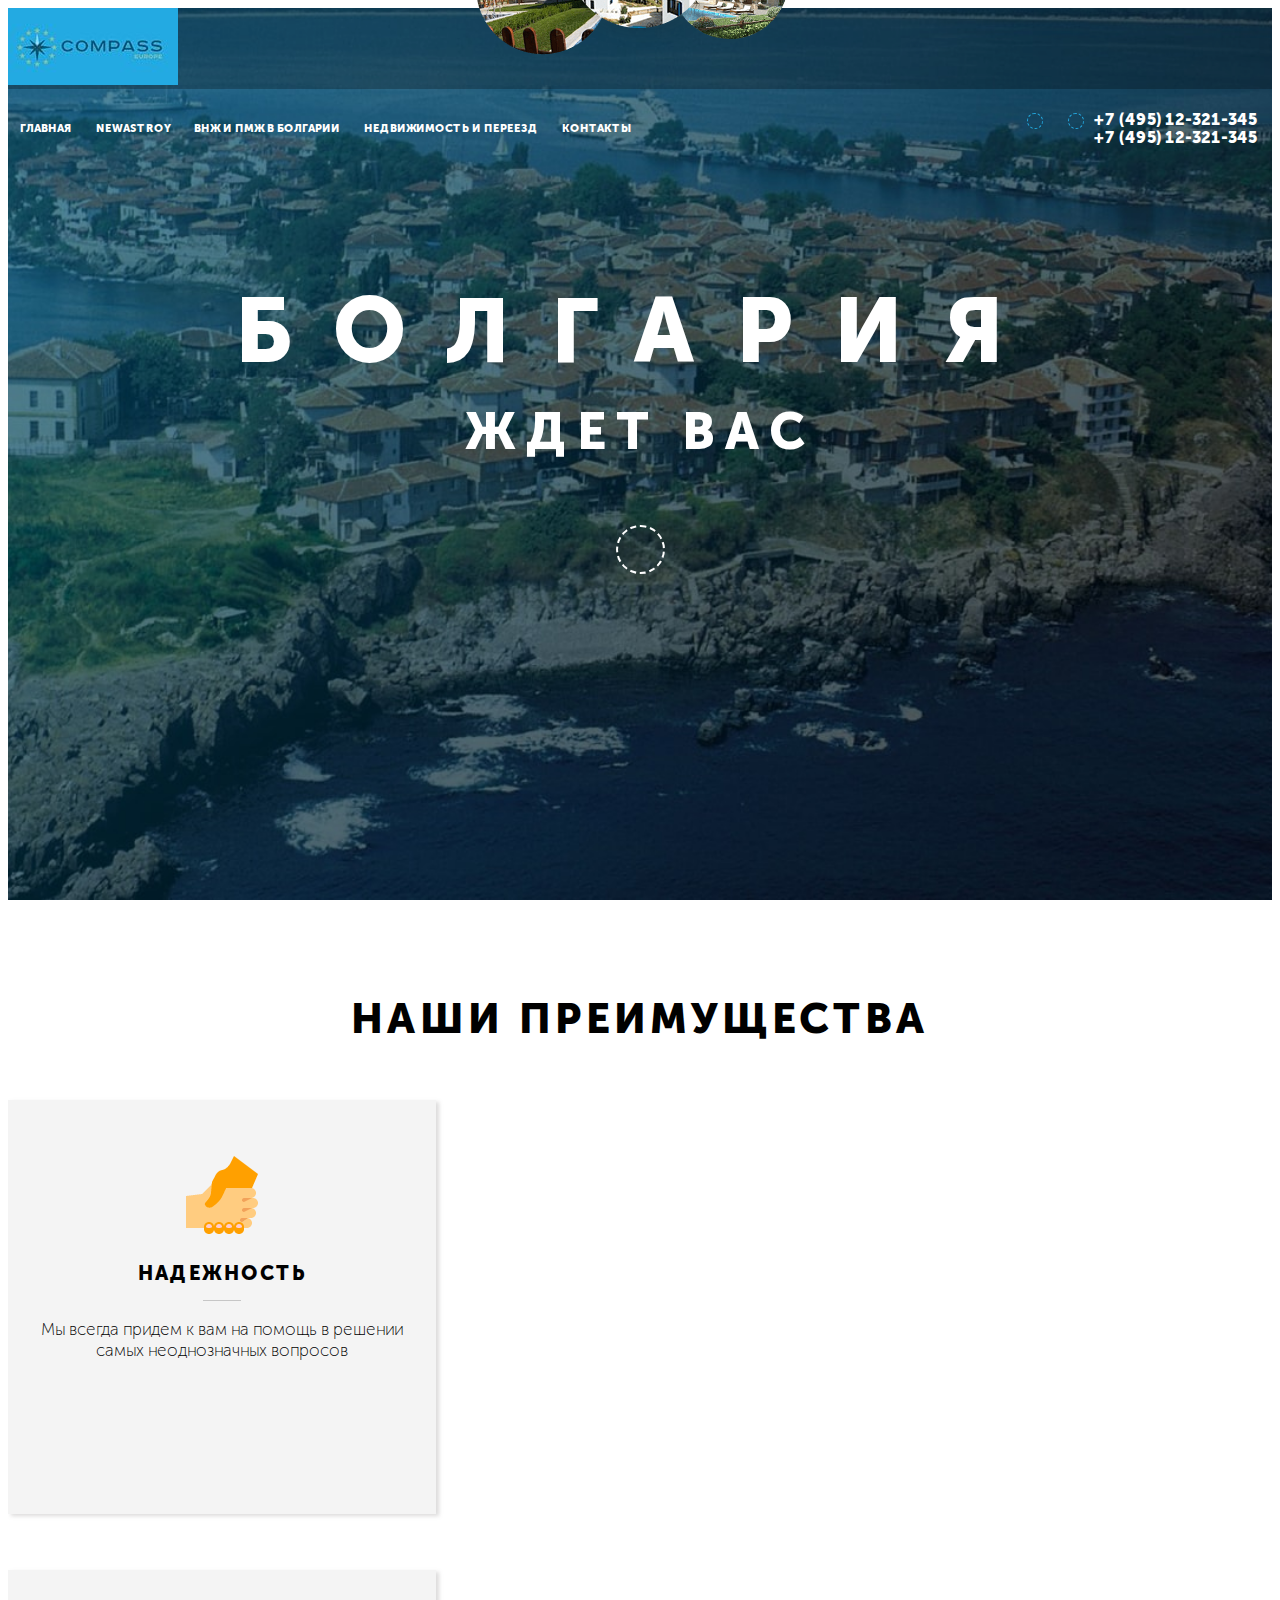
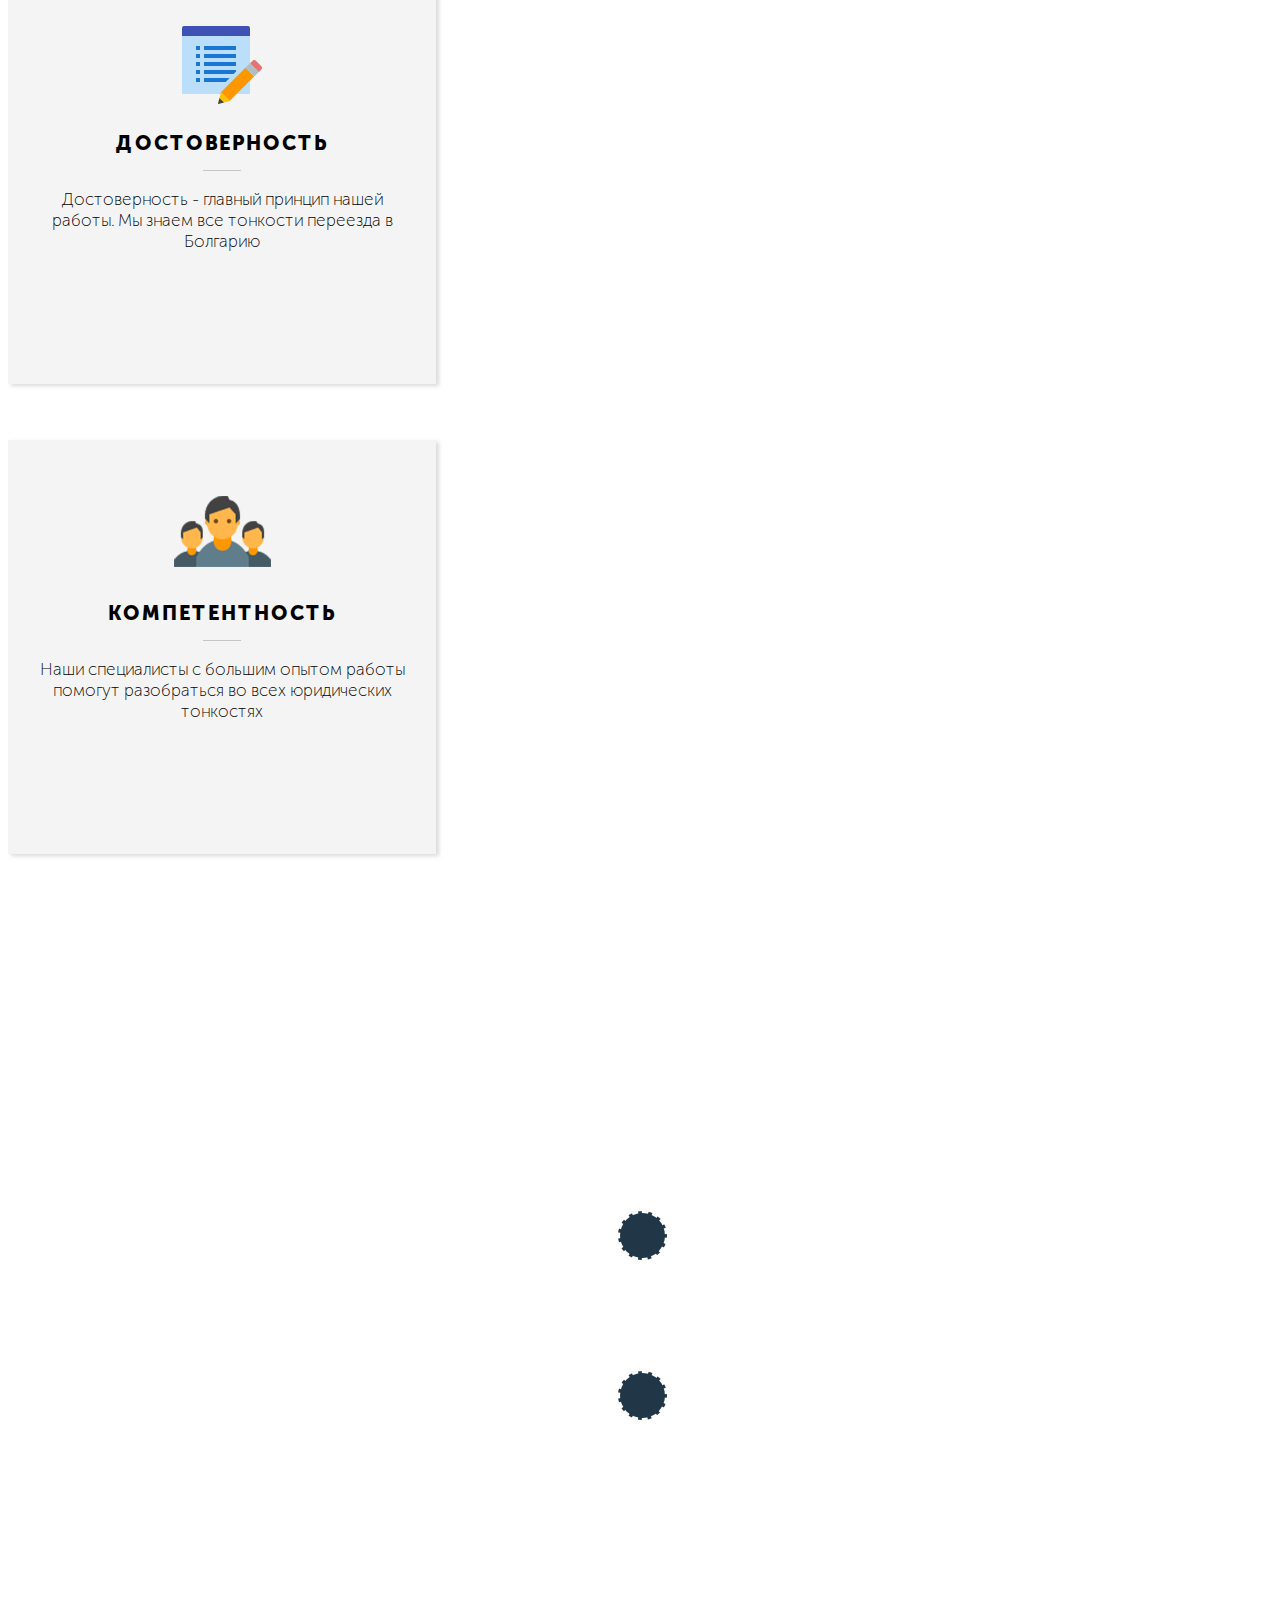
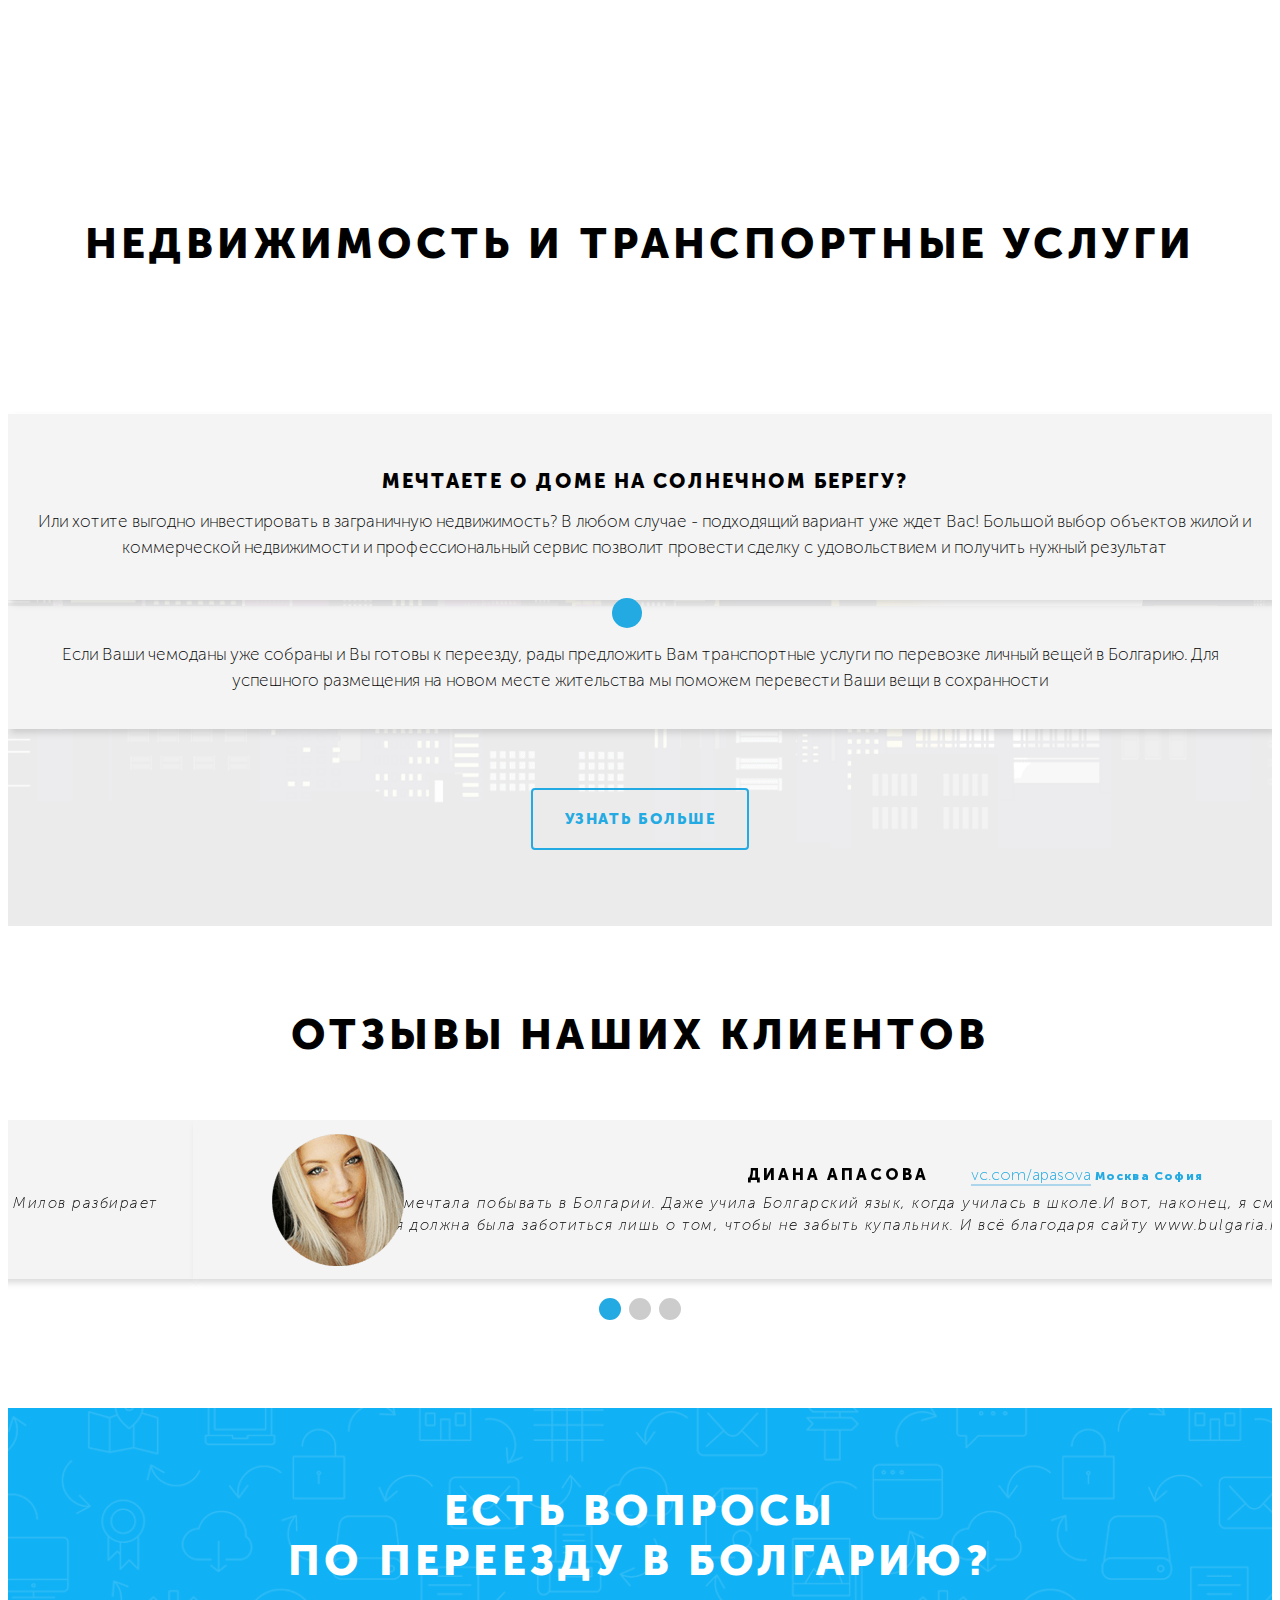
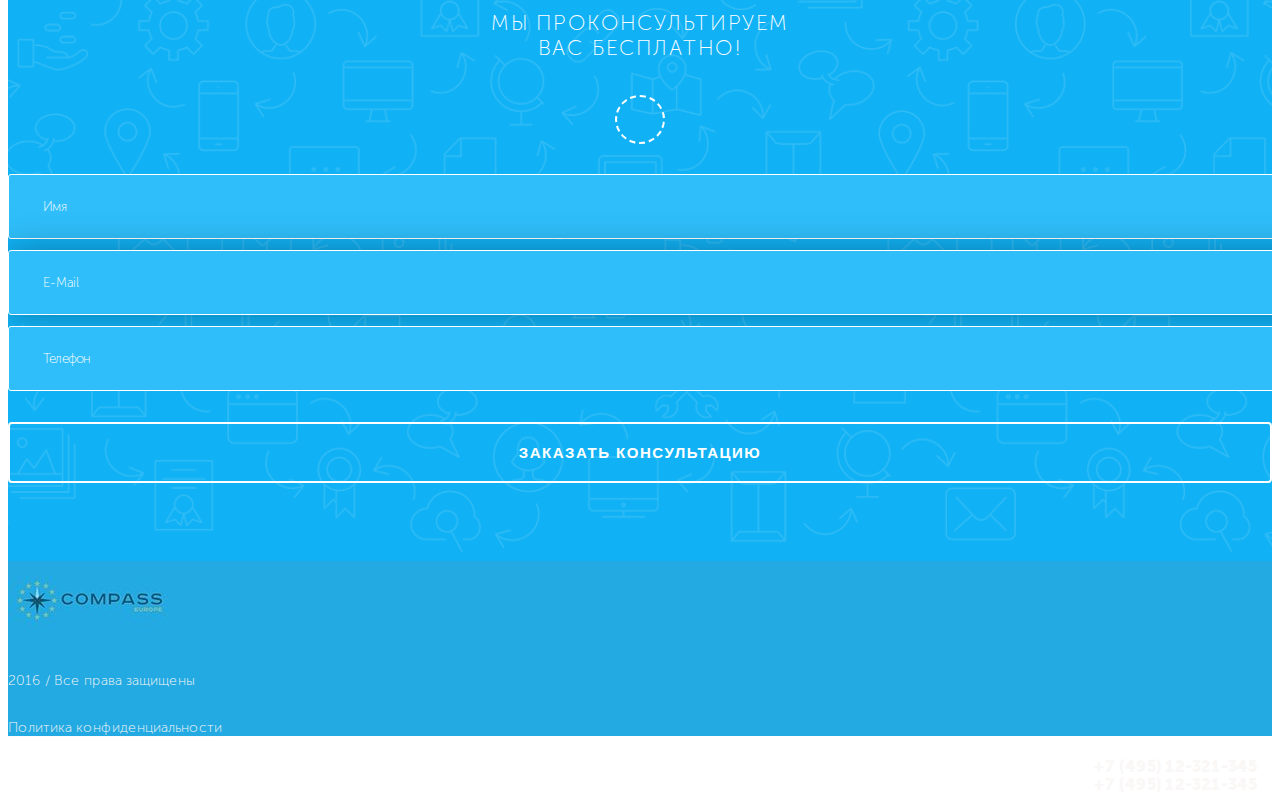
<file: index.html>
<!DOCTYPE html>
<html lang="ru">
<head>
	<meta charset="UTF-8">
	<title>Солнечная Болгария</title>
	<!-- Иконка вкладки -->
	<link rel="icon" href="img/og_logo.png">
	<link rel="shortcut icon" href="img/og-logo.png">
	<!-- Бутстрап -->
	<meta name="viewport" content="width=device-width, initial-scale=1, shrink-to-fit=no">
	<link rel="stylesheet" href="https://stackpath.bootstrapcdn.com/bootstrap/4.1.3/css/bootstrap.min.css" integrity="sha384-MCw98/SFnGE8fJT3GXwEOngsV7Zt27NXFoaoApmYm81iuXoPkFOJwJ8ERdknLPMO" crossorigin="anonymous">
	<!-- ФонтАвесоме -->
	<link rel="stylesheet" href="https://use.fontawesome.com/releases/v5.3.1/css/all.css" integrity="sha384-mzrmE5qonljUremFsqc01SB46JvROS7bZs3IO2EmfFsd15uHvIt+Y8vEf7N7fWAU" crossorigin="anonymous">
	<!-- ОГ метки -->
	<meta property="og:type" content="website">
	<meta property="og:title" content="Болгария: путешевствия и переезд">
	<meta property="og:description" content="На этом сайте можно узнать многие вещи о путешевсиях по Болгарии, а так же проконсультироваться по поводу переезда на ПМЖ.">
	<meta property="og:url" content="https://bulgaria.net">
	<meta property="og:image" content="img/og_img.jpg">
	<meta property="og:site_name" content="Bulgaria">
	<meta name="twitter:site" content="twitter account"/>
	<meta name="twitter:domain" content="bulgaria.net"/>
	<meta name="twitter:image:src" content="img/og_img.jpg">
	<meta property="og:locale" content="ru_RU">
	<meta property="og:image:width" content="968">
	<meta property="og:image:height" content="504">
	<meta name="twitter:card" content="summary_large_image" />
	<meta name="twitter:title" content="Болгария: путешевствия и переезд">
	<meta name="twitter:description" content="На этом сайте можно узнать многие вещи о путешевсиях по Болгарии, а так же проконсультироваться по поводу переезда на ПМЖ.">
	<meta name="twitter:url" content="https://bulgaria.net">
	<!-- arctic modal -->
	<link rel="stylesheet" href="css/modal.css">
	<link rel="stylesheet" href="css/simple-modal.css">
	<!-- slick slider -->
	<link rel="stylesheet" href="css/swiper.min.css">
	<!-- css -->
	<link rel="stylesheet" type="text/css" href="css/main.css">
	<link rel="stylesheet" type="text/css" href="css/media.css">
</head>
<body id="main">
	<header>
		<div class="first_section">
			<div id="top"></div>
			<div class="navigation">
				<div class="container">
					<div class="row">
					<div class="col-4 col-md-3 col-xl-2 d-lg-none d-xl-block">
					<img src="img/header_logo.jpg" class="img-fluid logo" alt="logo">
				</div>
				<div class="col-lg-8 col-xl-7 col-2">
					<nav class="">
						<div class="menu">
						    <div class="menu__icon">
						      <span></span>
						      <span></span>
						      <span></span>
						      <span></span>
						    </div>
						    <div class="menu__links tac">
						    	<div class="menu__links-container">
						    		<a class="menu__links-item menu_first_layer nav" href="#">Главная</a>
							        <a class="menu__links-item menu_first_layer  nav" href="newastroy/index.html">Newastroy</a>
							        <a class="menu__links-item menu_first_layer  nav anchor" href="#pmj">ВНЖ и ПМЖ в Болгарии</a>
							        <a class="menu__links-item menu_second_layer nav anchor" href="#nedvijimost">Недвижимость и переезд</a>
							        <a class="menu__links-item menu_second_layer nav" href="2contacts.html">Контакты</a>
						    	</div>      
						    </div>
						</div>
					</nav>
				</div>
				<div class="col-6 col-md-7 col-lg-4 col-xl-3  modal__phone">
					<div class="telephone_block float-right d-none d-sm-block">
						<i class="fas fa-phone"></i>
						<div class="phone_block">
							<p class="phone__number">+7 (495) 12-321-345</p>
							<p class="phone__number">+7 (495) 12-321-345</p>
						</div>
					</div>
					<div class="telephone_block float-right d-block d-sm-none">
						<i class="fas fa-phone"></i>
					</div>	
				</div>
					</div>					
				</div>
			</div>
			<div class="container first_screen">
				<div class="row">
					<div class="col-md-12">
						<h1>Болгария</h1>
						<h2 class="h2_title">Ждет вас</h2>
					</div>
				</div>
				<div class="row">
					<div class="col-md-12">
						<a href="#form_yakor" class="anchor">
							<i class="fas fa-angle-down"></i>
						</a>
					</div>
				</div>					
				
			</div>	
		</div>
	</header>
	<section>
		<div class="container second_section">
			<div class="row">
				<div class="col-md-12">
					<h2 class="black">Наши преимущества</h2>
				</div>
			<div class="row">
				<div class="col-lg-6 col-xl-4">
					<div class="cards">
						<div class="card_item1 card_item">
							<h3 class="black">
								Надежность
							</h3>
							<hr>
							<p class="card_p">
								Мы всегда придем к вам на помощь в решении самых неоднозначных вопросов
							</p>
						</div>
					</div>
				</div>
				<div class="col-lg-6 col-xl-4">
					<div class="cards">
						<div class="card_item2 card_item">
							<h3 class="black">
								Достоверность
							</h3>
							<hr>
							<p class="card_p">
								Достоверность - главный принцип нашей работы. Мы знаем все тонкости переезда в Болгарию
							</p>
						</div>
					</div>
				</div>
				<div class="col-lg-12 col-xl-4">
					<div class="cards cards3">
						<div class="card_item3 card_item">
							<h3 class="black">
								Компетентность
							</h3>
							<hr class="card_hr">
							<p class="card_p">
								Наши специалисты с большим опытом работы помогут разобраться во всех юридических тонкостях
							</p>
						</div>
					</div>
				</div>
			</div>
				
			</div>
		</div>
	</section>
	<div id="pmj"></div>
	<section class="migration">
		<div class="container">
			<div class="row tac">
				<div class="col-md-12">
					<h2>Переезд в Болгарию</h2>
					<p class="quote">«Если Вам не нравится то место, где вы находитесь - <br> 
					смените его, Вы же не дерево» <br>
					<b>Джим Рон</b></p>
					<div class="migration__its_time">
						<h4>Пришло время и перед Вами стоит вопрос</h4>
						<h3>Как переехать в Болгарию на ВНЖ или ПМЖ?</h3>
						<i class="fas fa-angle-down angle angle1 pos_ab"></i>
						<i class="fas fa-angle-down angle angle2 pos_ab"></i>
					</div>				
					<h2 class="migration_h2">Мы знаем ответ</h2>
					<p class="migration_p">Подберем для Вас оптимальный вариант и предложим лучшие условия!</p>
					<a href="#" class="button pulse">Узнать больше</a>
				</div>
			</div>
		</div>
	</section>
	<div id="nedvijimost"></div>
	<section id="property" class="black">
		<div class="container">
			<div class="row">
				<div class="col-md-12">
					<h2>Недвижимость и транспортные услуги</h2>
					
				</div>
			</div>
			<div class="row tac">
				<div class="col-lg-2 col-md-1"></div>
				<div class="col-lg-8 col-md-10">
					<div class="property__card_cont">
						<div class="property__card property__card1">
						
						<h3>Мечтаете о доме на Солнечном берегу?</h3>
						<p class="property_p">
							Или хотите выгодно инвестировать в  заграничную недвижимость? В любом случае - подходящий вариант уже ждет Вас! Большой выбор объектов жилой и коммерческой недвижимости и профессиональный сервис позволит провести сделку с удовольствием и получить нужный результат
						</p>
						<i class="far fa-life-ring"></i>
					</div>
						<img class="property__img1" src="img/house1.png" alt="">
						<img class="property__img2" src="img/house2.png" alt="">
						<img class="property__img3" src="img/house3.png" alt="">
					</div>	
					<div class="property__card property__card2">
						<p class="property_p">
							Если Ваши чемоданы уже собраны и Вы готовы к переезду, рады предложить Вам транспортные услуги по перевозке личный вещей в Болгарию. Для успешного размещения на новом месте жительства мы поможем перевести Ваши вещи в сохранности
						</p>
					</div>
					<a href="#" class="button button-blue pulse">Узнать больше</a>
				</div>
				<div class="col-lg-2  col-md-1"></div>
			</div>
		</div>
	</section>
	<section class="feedbacks black">
		<div class="container">
			<div class="row">
				<div class="col-md-12"><h2>Отзывы наших клиентов</h2></div>
			</div>
			<div class="row">
				<div class="col-sm-1 d-none d-md-block col-md-1 col-lg-2">				
				</div>
				<div class="col-sm-12 col-md-10 col-lg-8 tac">

<i class="fas fa-angle-left d-none d-lg-block swiper-button-prev1"></i>
<div class="swiper-container sl">
    <div class="swiper-wrapper">
        <div class="swiper-slide sl__slide">
							<ul class="clearfix sl__contacts">
								<li class="sl__name">
									<b>Диана Апасова</b>
								</li>
								<li class="feedbacks_li">
									<a href="https://vk.com/real_hellokitty" class="feedbacks_a">
										vc.com/apasova
									</a>
								</li>
								<li class="float-right d-none d-lg-block">
									<p class="feedbacks_paragraph">Москва <i class="fas fa-arrow-right"></i> София</p>
								</li>					
							</ul>
							<p class="property_p feedbacks_p">
								Всегда мечтала побывать в Болгарии. Даже учила Болгарский язык, когда училась в школе.И вот, наконец, я смогла себе это позволить, а благодаря сайту я должна была заботиться лишь о том, чтобы не забыть купальник. И всё благодаря сайту www.bulgaria.net
							</p>
							<img src="img/face.png" alt="">
				</div>

        <div class="swiper-slide sl__slide">
							<ul class="clearfix sl__contacts">
								<li class="sl__name">
									<b>Юрий Сечин</b>
								</li>
								<li class="feedbacks_li">
									<a href="https://vk.com/y.sechin" class="feedbacks_a">
										vk.com/y.sechin
									</a>
								</li>
								<li class="float-right d-none d-lg-block">
									<p class="feedbacks_paragraph">Одесса <i class="fas fa-arrow-right"></i> Варна</p>
								</li>					
							</ul>
							<p class="property_p feedbacks_p">
								Всегда мечтал побывать в Болгарии. Даже учил Болгарский язык, когда учился в школе.И вот, наконец, я смог себе это позволить, а благодаря сайту я должен был заботиться лишь о том, чтобы не забыть ноут с варкрафтом. И всё благодаря сайту www.bulgaria.net
							</p>
							<img src="img/face2.png" alt="">
					</div>
					
        <div class="swiper-slide sl__slide">
							<ul class="clearfix sl__contacts">
								<li class="sl__name">
									<b>Алексей Навальный</b>
								</li>
								<li class="feedbacks_li">
									<a href="https://vk.com/navalny" class="feedbacks_a">
										vk.com/navalny
									</a>
								</li>
								<li class="float-right d-none d-lg-block">
									<p class="feedbacks_paragraph">Москва <i class="fas fa-arrow-right"></i> Русе</p>
								</li>					
							</ul>
							<p class="property_p feedbacks_p">
								Вчера Госдума во втором чтении одобрила закон о повышении пенсионного возраста.Ведущий программы «Где Деньги?»  Владимир Милов разбирает основные мифы и вранье властей и госпропаганды про повышение пенсионного возраста. И всё благодаря сайту www.bulgaria.net
							</p>
							<img src="img/face3.png" alt="">
						</div>
        
    </div>

<div class="swiper-pagination"></div>

</div>

<i class="fas fa-angle-right d-none d-lg-block swiper-button-next1"></i>

		</div>
	</section>
	<section class="sec_form">
		<div id="form_yakor"></div>
		<div class="container">
			<div class="row">
				<div class="col-md-12">
					<h2>Есть вопросы<br>
					по переезду в Болгарию?</h2>
					<h4>Мы проконсультируем<br>
					Вас бесплатно!</h4>
					<a href="#top" class="anchor"><i class="fas fa-angle-up"></i></a>		
				</div>				
			</div>
			<div class="row">
				<div class="col-lg-4 col-md-2 hidden-sm-down"></div>
				<div class="col-lg-4 col-md-8 col-12">
					<form class="form tac" action="php/mail.php"method="POST">
						<input type="hidden" name="form_type" value="main">
						<input type="text" class="order__input" placeholder="Имя" required name="name">						
						<input type="email" class="order__input order__input-shadow" placeholder="E-Mail" required name="email">
						<input type="tel" class="order__input" placeholder="Телефон" required name="tel">
						<button class="button order__btn act  pulse-form" type="submit">Заказать консультацию</button>
					</form>
				</div>
				<div class="col-lg-4 col-md-2 hidden-sm-down"></div>			
			</div>
		</div>
	</section>
<footer>
		<div class="container">
			<div class="row">
				<div class="col-md-3 col-4">
					<img src="img/header_logo.jpg" class="img-fluid logo" alt="logo">
				</div>
				<div class="col-md-3 d-none d-lg-block">
					<p>
						2016 / Все права защищены
					</p>
				</div>
				<div class="col-md-4 col-lg-3 d-none d-md-block">
					<div class="a">
						<a href="#" class="footer_a">Политика конфиденциальности</a>
					</div>				
				</div>
				<div class="col-md-5 col-lg-3 col-8">
					<div class="telephone_block float-right modal__phone">
						<i class="fas fa-phone"></i>
						<div class="phone_block">
							<p class="phone__number">+7 (495) 12-321-345</p>
							<p class="phone__number">+7 (495) 12-321-345</p>
						</div>
					</div>					
				</div>
				</div>
			</div>
		<div style="display: none;">
		    <div class="box-modal clearfix" id="exampleModal">
		        <div class="box-modal_close arcticmodal-close">закрыть</div>
		        	<div class="telephone_block">
		        		<h3>Наши контактные номера</h3>	
						<i class="fas fa-phone"></i>
						<div class="phone_block">	
							<p class="phone__number">+7 (495) 12-321-345</p>
							<p class="phone__number">+7 (495) 12-321-345</p>
						</div>
					</div>
					<div class="row">
				<div class="col-md-12">
					<h2>Есть вопросы<br>
					по переезду в Болгарию?</h2>
					<h4>Мы проконсультируем<br>
					Вас бесплатно!</h4>		
				</div>				
			</div>
			<div class="row">
				<div class="col-lg-1 hidden-lg-down"></div>
				<div class="col-lg-10 col-12">
					<form class="form tac" action="php/mail.php"method="POST">
						<input type="hidden" name="form_type" value="modal">
						<input type="text" class="order__input" placeholder="Имя" required name="name">						
						<input type="email" class="order__input order__input-shadow" placeholder="E-Mail" required name="email">
						<input type="tel" class="order__input" placeholder="Телефон" required name="tel">
						<button class="button order__btn act  pulse-form" type="submit">Заказать консультацию</button>
					</form>
				</div>	
			</div>
		    </div>
		</div>
</footer>
	<script type="text/javascript" src="js/jq.js"></script>
	<script src="js/modal.js"></script>
	<script src="js/swiper.min.js"></script>
	<script src="js/main.js"></script>
</body>
</html>
</file>
<file: css/modal.css>
.arcticmodal-overlay,
.arcticmodal-container { position: fixed; left: 0; top: 0; right: 0; bottom: 0; z-index: 1000; }
.arcticmodal-container { overflow: auto; margin: 0; padding: 0; border: 0; border-collapse: collapse; }
*:first-child+html .arcticmodal-container { height: 100% }
.arcticmodal-container_i { height: 100%; margin: 0 auto; }
.arcticmodal-container_i2 { padding: 24px; margin: 0; border: 0; vertical-align: middle; }
.arcticmodal-error { padding: 20px; border-radius: 10px; background: #000; color: #fff; }
.arcticmodal-loading { width: 80px; height: 80px; border-radius: 10px; background: #000 url(loading.gif) no-repeat 50% 50%; }
</file>
<file: css/simple-modal.css>
.box-modal {
	position: relative;
	width: 500px;
	padding: 16px;
	background: #fff;
	color: #3c3c3c;
	font: 14px/18px Arial, "Helvetica CY", "Nimbus Sans L", sans-serif;
	box-shadow: 0 0 0 6px rgba(153, 153, 153, .3);
	border-radius: 6px;
}
.box-modal_close { position: absolute; right: 10px; top: 6px; font-size: 11px; line-height: 15px; color: #999; cursor: pointer; }
.box-modal_close:hover { color: #666; }
</file>
<file: css/main.css>
/*Общее*/
@font-face {
  font-family: 'Museo';
  src: url('../fonts/MuseoSansCyrl-100.woff2') format('woff2'),
       url('../fonts/MuseoSansCyrl-100.woff') format('woff'),
       url('../fonts/MuseoSansCyrl-100.ttf') format('truetype');
	font-weight: lighter;
	font-style: normal;
}
@font-face {
  font-family: 'Museo';
  src: url('../fonts/MuseoSansCyrl-100Italic.woff2') format('woff2'),
       url('../fonts/MuseoSansCyrl-100Italic.woff') format('woff'),
       url('../fonts/MuseoSansCyrl-100Italic.ttf') format('truetype');
	font-weight: lighter;
	font-style: italic;
}
@font-face {
  font-family: 'Museo';
  src: url('../fonts/MuseoSansCyrl-900.woff2') format('woff2'),
       url('../fonts/MuseoSansCyrl-900.woff') format('woff'),
       url('../fonts/MuseoSansCyrl-900.ttf') format('truetype');
	font-weight: bold;
	font-style: normal;
}
body, html{
	overflow-x: hidden;
	color: white;
	font-family: 'Museo', Arial, sans-serif;
}
h1, h2, h3, h4{
	text-align: center;
	margin: 0;
	padding: 0;
	text-transform: uppercase;
	font-weight: bold;
	letter-spacing: 0.1em;
}
.fa-angle-down, .fa-angle-up{
    display: block;
    margin: 0 auto;
    width: 45px;
    height: 45px;
    font-size: 32px;
    line-height: 45px;
    border: 2px dashed #fff;
    color: #fff;
    border-radius: 50%;
    text-align: center;
}
.fa-angle-up{
	line-height: 40px;
	padding-left: 1px;
}
h2{
	font-size: 42px;
}
h3{
	font-size: 20px;
}
.black{
	color:#000;
}
* {
	-moz-transition: all 0.3s ease;
	-webkit-transition-property: all;
	-webkit-transition-duration: 0.3s;
	-webkit-transition-timing-function: ease;
}
a, a:hover, a:active, a:focus{
	text-decoration: none;
}
.button:hover{
	background: #23aae2;
	color: white;
}
.button:focus{
	background: #005a7f;
	color: white;
}
.button{
	text-transform: uppercase;
	color: #fff;
	padding: 20px 32px;
	border: 2px solid white;
	letter-spacing: 0.1em;
	border-radius: 4px;
	font-size: 15px;
	font-weight: bold;
}
.pulse:hover, .pulse:active, .pulse:active, .pulse-form:hover, .pulse-form:active, .pulse-form:active {
	animation: none;
}
.pulse {
  animation: radial-pulse 2s infinite;
}
.pulse-form {
  animation: radial-pulse-form 2s infinite;
}
@keyframes radial-pulse-form {
  0% {
    box-shadow: 0 0 0 0px rgba(255,255,255, 0.5);
  }
 
  100% {
    box-shadow: 0 0 0 20px rgba(255,255,255, 0);
  }
}
@keyframes radial-pulse {
  0% {
    box-shadow: 0 0 0 0px rgba(173,187,255, 0.5);
  }
 
  100% {
    box-shadow: 0 0 0 20px rgba(173,187,255, 0);
  }
}
p{
	margin: 0;
	padding: 0;
	font-size: 18px;
	font-weight: lighter;
}
.button-blue{
	color: #23aae2;
	border-color: #23aae2;
}
.button-blue:hover {
    color: #23aae2;
    background: #c4eeff;
    border-color: #23aae2;
}
.button-blue:focus {
    color: #6ed5ff;
    background: #005a7f;
    border: 2px solid #005a7f;
}
.tac{
	text-align: center;
}
h4{
	font-weight: lighter;
}
.order__input {
	display: block;
	margin: 0 auto;
	margin-bottom: 11px;
	width: 100%;
	color: #fff;
	background: #2fbefa;
	border-radius: 3px;
	border: 1px solid #fff;
	padding: 24px 34px;
	font-family: 'Museo', sans-serif;
	font-size: 13px;
}
.order__input:focus {
	background: #85dbff;	
	border: 1px solid #fff;
}
.order__input-shadow{
	-webkit-box-shadow: 0px 0px 35px 0px rgba(0,0,0,0.3);
	-moz-box-shadow: 0px 0px 35px 0px rgba(0,0,0,0.3);
	box-shadow: 0px 0px 35px 0px rgba(0,0,0,0.3);
}
input:-webkit-autofill {
    -webkit-box-shadow: 0 0 0 50px #30c2ff inset;
    -webkit-text-fill-color: white;
}
input::-webkit-input-placeholder {
	color: white;
}
input::-moz-placeholder {
	color: white;
}
.order__btn{
	width: 100%;
	margin-top: 20px;
	background: none;
}
.fa-phone{
	transform: scale(-1, 1);
	margin-top: 24px;
	font-size: 16px;
	padding: 7px;
    border: 1px dashed #23aae1;
    border-radius: 50%;
    color: #23aae1;
    float: left;
    margin-right: 10px;
}
.telephone_block{
	float: right;
	padding-right: 15px;
	cursor: pointer;
}
/*Первая секция*/
/*Шапка*/
.first_section a{
	color: #fff;
}
.nav {
    margin: 0;
    padding: 7px 12px;
    border-radius: 5px;
    font-size: 11px;
    margin-top: 26px;
    float: left;
    font-weight: 900;
    display: block;
    text-transform: uppercase;
}
.nav:last-child{
	margin-right: 0;
}
.nav:hover{
	background: rgba(255,255,255,0.15);
}
.navigation{
	background: rgba(0,0,0,0.25);
}
/*Первый экран*/
h1{
	letter-spacing: 0.46em;
	font-size: 90px;
	margin-bottom: 16px;
}
.first_section{
	height: 100vh;
	background: url(../img/bg2.jpg) no-repeat fixed center top / cover;
}
.phone_block{
	margin-top: 22px;
	text-align: center;
	float: left;
}
.phone__number{
	text-align: left;
	line-height: 1.15;
	margin: 0;
	padding: 0;
	font-size: 16px;
	font-weight: bold;
}
.first_screen{
	padding-top: 188px;
}
.h2_title{
	font-size: 51px;
	margin-bottom: 5%;
	letter-spacing: 0.2em;
}
/*Секция "Преимущества"*/
.second_section{
	padding-top: 86px;
	padding-bottom: 90px;
}
.cards{
	margin-top: 56px;
	-webkit-box-shadow: 3px 2px 4px 0px rgba(149,147,147,0.33);
	-moz-box-shadow: 3px 2px 4px 0px rgba(149,147,147,0.33);
	box-shadow: 3px 2px 4px 0px rgba(149,147,147,0.33);
	background: #f4f4f4;
	height: 358px;
	width: 370px;
	padding: 56px 29px;
	padding-bottom: 0;
}
.card_item1{
	background: url(../img/hands.png) no-repeat center top;
}
.card_item2{
	background: url(../img/list.png) no-repeat center top;
}
.card_item3{
	background: url(../img/people.png) no-repeat center top;
}
.card_item{
	padding-top: 105px;
	text-align: center;
}
.card_item hr{
	padding: 0;
	border: none;
    background-color: #c6c6c6;
    color: #c6c6c6;
    height: 1px;
    width: 38px;
    margin: 15px auto 18px auto;
}
.card_p{
	margin: 0;
	padding: 0;
	line-height: 1.24em;
	font-weight: lighter;
	font-size: 17px;
	color: black;
}
/*Секция "Миграция"*/
.migration{
	padding: 92.5px 0;
	background: url(../img/pereezd_bg.jpg) no-repeat fixed center top / cover;
}
.migration p, .migration h4{
	text-align: center;
}
.migration h4{
	font-size: 19px;
	line-height: 1.7;
}
.migration h2{
	margin-bottom: 10px;
}
.migration_h2{
	font-size: 37px;
}
b{
	text-transform: uppercase;
	font-size: 14px;
	line-height: 2.0714;
	letter-spacing: 0.18em;
	font-weight: bold;
	font-style: normal;
}
.quote{
	margin-bottom: 54px;
	line-height: 1.444em;
	font-style: italic;
}
.migration__its_time{
	position: relative;
	padding: 50px 35px 50px 65px;
	border: 2px dashed #fff;
	display: inline-block;
	margin-bottom: 65px;
}
.migration__its_time h3{
	margin: 0;
	padding: 0;
	line-height: 1.4em;
	font-size: 23px;
}
.pos_ab{
	position: absolute;
}
.angle1{
	top: -22.5px;
}
.angle2{
	bottom: -22.5px;
}
.angle{
	margin-left: -22.5px;
    left: 50%;
	background: #213646;
}
.migration_p{
	margin-bottom: 68px;
}
/*Секция "Недвижимость"*/
#property{
	padding: 98px 0;
	background: url(../img/city.png) no-repeat /*fixed*/ center bottom / cover;
}
.property__card{
    padding: 55px 17.12px 40px 27px;
 	text-align: center;
 	background: #f4f4f4;
 	margin-bottom: 6px;
	position: relative;
 	-webkit-box-shadow: 3px 4px 6px 0px rgba(149,147,147,0.33);
	-moz-box-shadow: 3px 4px 6px 0px rgba(149,147,147,0.33);
	box-shadow: 3px 4px 6px 0px rgba(149,147,147,0.33);
}
.property__card1{
	z-index: 7;
}
.property__card2{
	padding: 36px 19px ;
	margin: 0;
	margin-bottom: 80px;
}
.property_p{
	line-height: 1.5em;
	font-size: 17px;
}
#property h3{
	margin-bottom: 16px;
}
.property__card i, .property__card img, .property__card_cont img{
	position: absolute;
	left: 50%;
}
.property__card i{
	background: #23aae2;
	border-radius: 50%;
	font-size: 26px;
	padding: 15px;
	margin-left: -28px;
	bottom: -28px;
	z-index: 10;
	color: white;
}
.property__img1{
	margin-left: -165px;
	top: -80px;
	z-index: 6;
}
.property__img2{
	margin-left: -94px;
	top: -140px;
	z-index: 9;
}
.property__img3{
	margin-left: 30px;
	top: -80px;
	z-index: 5;
}
#property h2{
	margin-bottom: 145px;
}
#property col-md-8{
	position: relative;
}
/*Секция "отзывы"*/
.feedbacks{
	padding: 84px 0px;
}
.feedbacks h2{
	margin-bottom: 60px;
}
.fa-angle-right, .fa-angle-left{
	position: absolute;
	font-size: 45px;
	color: #23aae2;
	top: 50%;
    margin-top: -22.5px;
}
.fa-angle-left{
	right: 100%;
	margin-right: 120px;
}
.fa-angle-right{
	left: 100%;
	margin-left: 120px;
}
.feedbacks_p{
	text-align: left;
}
.sl__slide, .swiper-slide{
    padding: 38px 35px 42px 150px;
 	margin-bottom: 45px;
 	position: relative;
 	background: #f4f4f4;
 	-webkit-box-shadow: 3px 4px 6px 0px rgba(149,147,147,0.33);
	-moz-box-shadow: 3px 4px 6px 0px rgba(149,147,147,0.33);
	box-shadow: 3px 4px 6px 0px rgba(149,147,147,0.33);
}
.sl__slide img{
    position: absolute;
    right: 90%;
    top: 50%;
    margin-top: -66px;
    margin-right: -66px;
}
.feedbacks_p{
	font-size: 15px;
    font-style: italic;
    letter-spacing: 0.1em;
}
.feedbacks_paragraph{
	letter-spacing: 0.1em;
	font-size: 12px;
	color: #23aae2;
	font-weight: bold;
}
.feedbacks_a{
	color: #23aae2;
	border-bottom: 2px solid #add5ec;
}
.feedbacks li{
	display: block;
	float: left;
}
.feedbacks b{
	font-size: 16px;
	letter-spacing: 0,1em;
}
.feedbacks_li{
	margin: 3px 0px 0px 38px;
}
.swiper-pagination-bullet{
	padding: 7px;
}
.swiper-container-horizontal>.swiper-pagination-bullets, .swiper-pagination-custom, .swiper-pagination-fraction {
    bottom: 0px;
}
.swiper-pagination-bullet-active{
    background: #23aae2;
}
.feedbacks li {
    display: inline-block;
    float: none;
}
/*Секция форма*/
.sec_form{
	padding: 78px 0;
	background: #11b2f5 url(../img/form-bg.png) no-repeat /*fixed*/ center bottom / cover;
}
.sec_form h4{
	font-size: 21px;
	margin-bottom: 35px;
	margin-top: 24px;
}
.sec_form .fa-angle-up{
	margin-bottom: 30px;
}
/*FOOTER*/
footer {
	background: #23aae2;
	font-weight: lighter;
}
footer .fa-phone{
	color: white;
	border-color: white; 
}
footer p, footer .a{
	color: #faf7f7;
	margin-top: 30px;
	font-size: 14px;
}
footer a{
	color: #faf7f7;
	border-bottom: 1px dotted #faf7f7;
}

/*Страница "контакты"*/
/*Первый экран*/
#contacts .h2_title{
	margin-bottom: 5%;
}
#contacts .first_screen{
	padding-top: 65px;
	padding-bottom: 120px;
}
#contacts .first_section{
	height: auto;
}
/*Форма*/
.page_form__sec_form{
	background: #f7f7f7;
	padding-bottom: 87px;
}
.form_container{
    margin-top: -6%;
	color: black;
	background: #fff;
	padding: 50px 100px;
	-webkit-box-shadow: 0px 4px 4px 0px rgba(159,160,160,0.25);
	-moz-box-shadow: 0px 4px 4px 0px rgba(159,160,160,0.25);
	box-shadow: 0px 4px 4px 0px rgba(159,160,160,0.25);
}
.form__li{
	display: block;
	padding-left: 55px;
	background: url(../img/phone_icon.png) no-repeat left top;
	padding-bottom: 45px;
}
.form__li:nth-child(2){
	background: url(../img/Email_icon.png) no-repeat left top;
}
.form__li:nth-child(3){
	background: url(../img/Skype_icon.png) no-repeat left top;
}
.form__li h3{
	text-align: left;
}
.form p, .form h3{
	color: black;
}
.form__li p{
	margin-top: 3px;
}
.form__left {
    margin-top: 85px;
    float: left;
}
.form__right{
	float: right;
}
.form_container form{
	margin-top: 52px;
	background: #11b2f5;
	padding: 36px 28px;
	border-radius: 4px;
}
.form_container input{
	padding: 16px;
	font-size: 12px;
	margin-bottom: 8px;
}
.form__right p,.form__right h3{
	color: white;
	padding-bottom: 6px;
	line-height: 24px;
	letter-spacing: 0.1em;
}
.form__right p{
	padding-bottom: 20px;
}
.contacts_p_title{
		font-size: 28px;
}
#contacts header ul{
	margin: 0;
	padding: 0;
}
/*Modal window*/
.box-modal .telephone_block{
	float: none;
	margin: 0 auto;
	display: table;
	text-align: center;
}
.box-modal .phone_block{
	float: none;
}
.box-modal .fa-phone{
	float: none;
	font-size: 28px;
}
.box-modal h3{
	margin-top: 32px;
	font-size: 26px;
}
.box-modal h2{
	margin-top: 52px;
	font-size: 22px;
}
.box-modal h4{
	margin-top: 6px;
	font-size: 16px;
}
.box-modal .phone__number{
	text-align: center;
	font-size: 25px;
}
.box-modal form{
	margin-top: 22px;
}
.arcticmodal-close{
	font-size: 18px;
	padding: 8px;
	border-radius: 8px;
}
.arcticmodal-close:hover{
	background: #eee;
}
.box-modal form{
	color: #585858;
}

#thx .box-modal, #contacts .box-modal{
	padding-bottom: 80px;
}
/*menu*/
.menu {
    text-align: right;
}
.menu__icon {
   display: none;
   width: 45px;
   height: 35px;
   position: relative;
   cursor: pointer;
}
.menu__icon span {
    display: block;
    position: absolute;
    height: 9px;
    width: 100%;
    background: #23aae2;
    border-radius: 9px;
    opacity: 1;
    left: 0;
    transform: rotate(0deg);
    transition: .25s ease-in-out;
}
.menu__icon span:nth-child(1) {
  top: 0px;
}
.menu__icon span:nth-child(2), .menu__icon span:nth-child(3) {
  top: 13px;
}
.menu__icon span:nth-child(4) {
  top: 26px;
 }
.menu.menu_state_open .menu__icon span:nth-child(1) {
  top: 18px;
  width: 0%;
  left: 50%;
}
.menu.menu_state_open .menu__icon span:nth-child(2) {
  transform: rotate(45deg);
}
.menu.menu_state_open  .menu__icon span:nth-child(3) {
  transform: rotate(-45deg);
}
.menu.menu_state_open  .menu__icon span:nth-child(4) {
  top: 18px;
  width: 0%;
  left: 50%;
}
.menu.menu_state_open .menu__links {
  display: block;  
}
.sl__contacts{
	margin: 0;
	padding: 0;
}
.sl__slide li:nth-child(3){
	padding-top: 8px;
}
</file>
<file: css/media.css>
@media screen and (max-height: 550px){
	h1{
		font-size: 50px;
	}
	.h2_title {
    font-size: 28px;
    margin-bottom: 60px;
	}
	.first_screen{
	padding-top: 100px;
	}
}
@media screen and (max-width: 1199px){
	.cards3{
		margin: 25px auto 0px auto;
	}
	.cards{
		margin: 56px auto 0 auto;
	}
	.phone__number{
		font-size: 15px;
	}
	.form_container {
    padding: 70px 25px;
    border-radius: 8px 8px 0 0;
	}
	.sl__slide {
	height: 310px;
    padding: 38px 35px 42px 180px;
	}
	.navigation{
		padding-bottom: 8px;
	}
	#thx .navigation ul, #thx .navigation{
		margin: 0;
		padding: 0;
	}
	#thx .navigation .fa-phone, #thx .navigation .phone_block{
		margin-top: 18px;
	}
}
@media screen and (max-width: 992px){
	#contacts .form__left ul{
		padding: 0;
	}
	.sl__name{
	float: left;
	}
	.sl__name b{
	font-size: 12px;
	}
	.sl__slide {
    height: 320px;
	}
	.fa-phone{
		margin-top: 16px;
	}
	h1{
		font-size: 70px;
	}
	.navigation{
		padding-bottom: 0px;
	}
	.h2_title {
    font-size: 40px;
	}
	.cards{
		width: 300px;
	}
	footer p, footer .a{
		margin-top: 22px;
	}
	.phone_block{
		margin-top: 14px;
	}
	.telephone_block{
		margin: 5px;
	}
	.feedbacks_li{
		margin-left: 18px;
	}
	/*Страница "Форма"*/
	.form__right, .form__left{
	float: none;
	}
	.form__li p, .form__li h3{
	text-align: center;
	}
	.form__li{
	padding-left: 0;
	padding-top: 45px;
	background: url(../img/phone_icon.png) no-repeat center top;
	}
	.form__li:nth-child(2){
		background: url(../img/Email_icon.png) no-repeat center top;
	}
	.form__li:nth-child(3){
		background: url(../img/Skype_icon.png) no-repeat center top;
	}
	/*hamburger*/
	.menu__icon{
  		margin-top: 16px;
   		display: inline-block;
	}
	.menu__links {
		position: fixed;
		display: none;
		top: 0;
		right: 0;
		left: 0;
		margin-top: 68px;
		background-color: rgba(0,0,0,0.25);
		z-index: 1000;
		overflow: auto;
	}
	.menu__links-item {
		display: block;
		width: 100px;
		padding: 10px 0;
		text-align: center;
		color: #ffffff;
	}
	.menu__links-container{
		display: inline-block;
	}
	#thx .telephone_block{
		margin: 0;
	}
	#contacts .telephone_block{
		padding-right: 0;
	}
}
@media screen and (max-width: 762px){
	.menu__links {
    margin-top: 73px;
	}
	.menu__links {
    margin-top: 68px;
	}
	h1{
		font-size: 50px;
	}
	.box-modal{
		width: 100%;
	}
	h2{
		font-size: 30px;
	}
	.h2_title {
    font-size: 28px;
    margin-bottom: 90px;
	}
	.phone_block{
		margin-top: 12px;
	}
	.fa-phone {
    margin-top: 14px;
	}
	.cards{
		width: 400px;
	}
	.migration__its_time {
    padding: 35px 20px 35px 20px;
	}
	.sl__slide img {
    right: 50%;
    margin-top: 20px;
    top: 0%;
    margin-right: -66px;
	}
	.sl__slide {
    padding: 165px 30px 0 30px;
    height: 360px;
	}
	.feedbacks h2{
	margin-bottom: 110px;
	}
	/*Page "contacts"*/
	.form_container {
    padding: 70px 20px;
    border-radius: 8px 8px 0 0;
	}
	.form__left{
		margin-top: 70px;
	}
	.contacts_p_title{
		font-size: 22px;
	}
	#contacts .telephone_block{
		margin: 5px 0 0 0;
	}
	#contacts header .nav{
		margin-top: 22px;
	}
	#contacts header .navigation{
		padding-bottom: 8px;
	}
	/*thx*/
	#thx .nav{
		margin-top: 16px;
	}
	#thx .fa-phone, #thx .phone__number{
		font-size: 12px;
	}
	#thx div.navigation{
		padding-bottom: 7px;
	}
	#thx .phone_block, #thx .fa-phone{
		margin-top: 14px;
	}
	#thx footer .fa-phone, #thx footer .phone__number{
		font-size: 16px;
	}
	#thx footer .fa-phone{
		margin-top: 18px;
	}
	.box-modal .fa-phone, .box-modal .phone__number{
		font-size: 26px !important;
	}
}
@media screen and (max-width: 576px){
	.menu__links-item{
		width: 33.33%;
	}
	.menu__links-item:nth-last-child(1), .menu__links-item:nth-last-child(2){
		width: 50%;
	}
	#contacts header .navigation{
		padding-bottom: 0px;
	}
}
@media screen and (max-width: 510px){
	/*menu*/
	.menu__icon span {
    height: 6px;
	}
	.menu__icon span:nth-child(2), .menu__icon span:nth-child(3) {
    top: 10px;
	}
	.menu__icon span:nth-child(4) {
    top: 20px;
	}
	.menu__icon {
    width: 35px;
	}
	.telephone_block{
		margin: 0;
	}
}
@media screen and (max-width: 486px){
	#thx .logo_div{
		display: none!important;
	}
	#thx .menu_div{
		width: 83.333%!important;
		flex: 0 0 83.333%!important;
    	max-width: 83.333%!important;
	}
	#thx .fa-phone {
    font-size: 14px;
	}
	#thx .nav{
		font-size: 13px;
	}
	#main .phone__number, #main .fa-phone{
	font-size: 12px;
	}
}
@media screen and (max-width: 455px){
	h1{
		font-size: 45px;
	}
	.cards{
		width: 350px;
	}
	h2{
		font-size: 25px;
	}
	.logo{
		background: #23aae2;
		padding: 8px 0;
	}
	.h2_title {
    font-size: 23px;
    margin-bottom: 90px;
	}
	.fa-phone{
	font-size: 16px;
	padding: 5px;
	margin-top: 12px;
	}
	.phone__number{
	line-height: 1.05;
	font-size: 16px;
	}
	.phone_block{
		margin-top: 10px;
	}
	.feedbacks h2{
	margin-bottom: 125px;
	}
	.sl__slide b{
		font-size: 14px;
	}
	.feedbacks_a{
		font-size: 14px;
		line-height: 20px;
	}
	.telephone_block{
		margin-top: 10px;
	}
	.sl__slide {
    padding: 165px 30px 0 30px;
    height: 440px;
	}
	.sl__slide img {
    right: 50%;
    margin-top: 20px;
    top: 0%;
	}
	.feedbacks li{
		display: block;
		margin: 0;
	}
	.feedbacks li:nth-child(2){
		margin-bottom: 10px;
	}
	#contacts .logo_div{
		display: none!important;
	}
	#contacts .menu_div{
		width: 83.333%!important;
		flex: 0 0 83.333%!important;
    	max-width: 83.333%!important;
	}
	#contacts .navigation{
		padding-bottom: 8px;
	}
	#contacts .fa-phone{
		font-size: 15px;
	}
	#contacts header .nav{
		margin-top: 16px !important;
	}
}
@media screen and (max-width: 385px){
	#thx .menu_div{
		width: 88%!important;
		flex: 0 0 88%!important;
    	max-width: 88%!important;
	}
	.feedbacks .slick-track li {
    width: 100%;
    margin: 0;
    margin-bottom: 10px;
	}
	#thx .i_div{
		width: 12%!important;
		flex: 0 0 12%!important;
    	max-width: 12%!important;
	}
	#thx .fa-phone {
    font-size: 16px;
	}
	#thx .telephone_block{
		margin-top: 0;
	}
	#thx .nav{
		font-size: 12px;
	}
	.slick-dots li.slick-active button:hover{
    color: #23aae2;
    border-radius: 50%;
    background: #fff;
	}
}
@media screen and (max-width: 375px){
	h1{
		font-size: 30px;
	}
	h2{
		font-size: 22px;
	}
	.h2_title {
    font-size: 18px;
    margin-bottom: 90px;
	}
	.migration__its_time h3{
		font-size: 18px;
	}
	.fa-phone{
	margin-right: 8px;
	margin-top: 10px;
	font-size: 12px;
	}
	.phone__number{
	line-height: 1.05;
	font-size: 12px;
	}
	.telephone_block {
		margin: 0;
    	margin-top: 10px;
	}
	.telephone_block{
		padding-right: 0px;
		margin-top: 8px;
	}
	.cards{
		width: 280px;
		height: auto;
		padding-bottom: 24px;
	}
	.feedbacks_p{
		letter-spacing: 0;
	}
	/*Страница "Форма"*/
	.form_container {
    padding: 30px 10px;
	}
	.form__left{
		margin-top: 70px;
	}
	.form__li h3{
		font-size: 16px;
	}
	.form_container form{
		margin-top: 0;
	}
	.page_form__sec_form{
		padding-bottom: 36px;
	}
	.menu__links {
    margin-top: 58px;
	}
	.feedbacks h2{
	margin-bottom: 60px;
	}
	.slick-list {
    overflow: visible;
	}
	/*Modal window*/
	.box-modal .fa-phone{
	font-size: 32px;
	margin-top: 20px;
	margin-bottom: 20px;
	}
	.box-modal .phone__number{
		font-size: 20px;
	}
	.box-modal h3{
		margin-top: 42px;
		font-size: 24px;
	}
	.box-modal h2{
		margin-top: 52px;
		font-size: 18px;
	}
	.box-modal h4{
		margin-top: 6px;
		font-size: 12px;
	}
}
@media screen and (max-width: 345px){
	#thx .menu_div{
		width: 90%!important;
		flex: 0 0 90%!important;
    	max-width: 90%!important;
	}
	#thx .i_div{
		width: 10%!important;
		flex: 0 0 10%!important;
    	max-width: 10%!important;
	}
	#thx .navigation .fa-phone, #thx .navigation .phone_block{
    font-size: 13px;
    margin-top: 16px;
	} 
	#thx footer .fa-phone, #thx footer .phone__number{
		font-size: 14px;
	}
	#thx footer .fa-phone{
		margin-top: 12px;
	}
	#thx .nav{
	padding: 7px;
	}
	#thx .nav{
		font-size: 11px;
	}
	#main header .telephone_block .fa-phone{
		font-size: 18px;
	}
	#main .menu{
		text-align: center;
	}
	.menu_second_layer{
		width: 50%;
	}
	.menu_first_layer{
		width: 33.3333%;
	}
	#main header .fa-phone{
		margin-top: 6px;
	}
}
</file>
